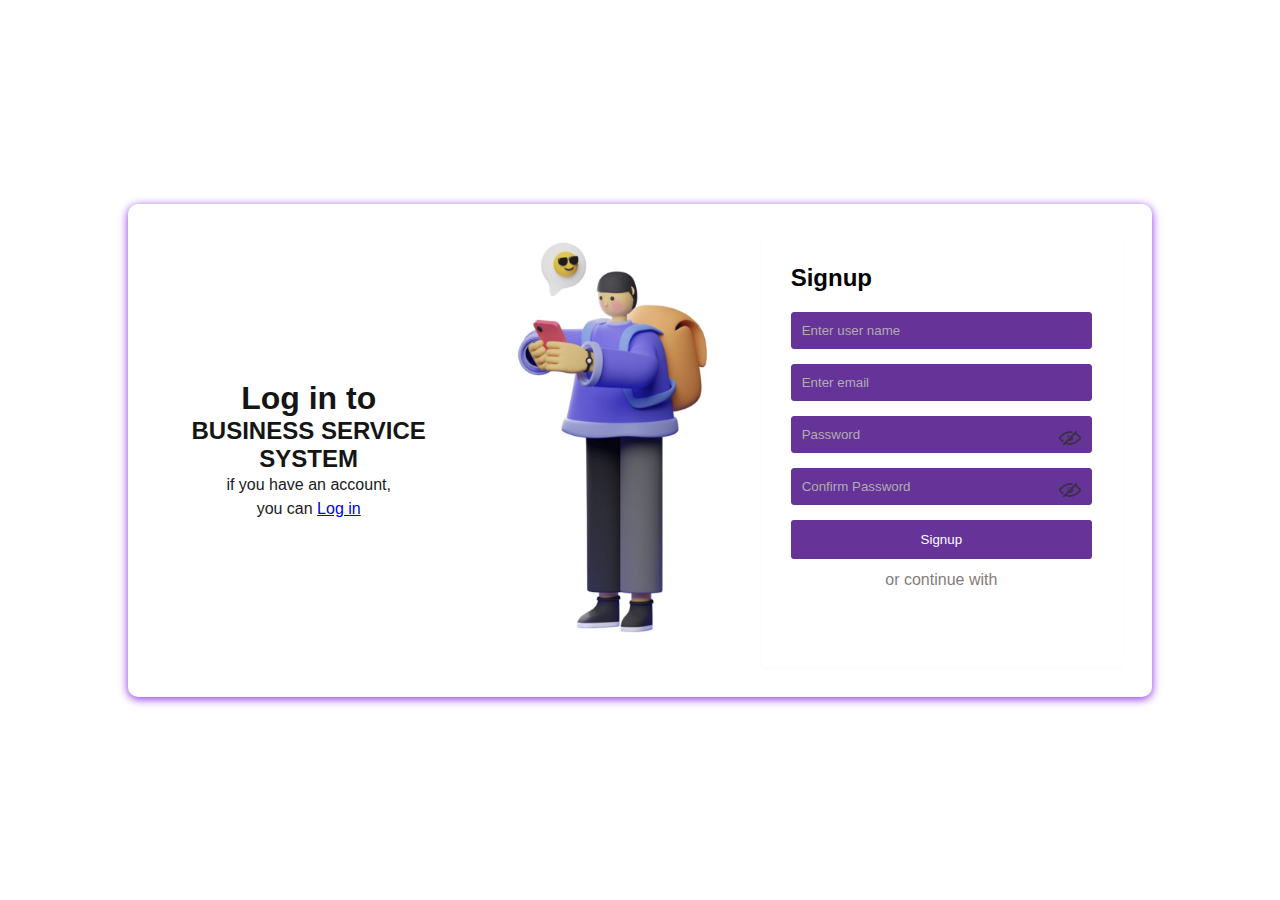
<file: index.html>
<!DOCTYPE html>
<html lang="en">

<head>
    <meta charset="UTF-8">
    <meta name="viewport" content="width=device-width, initial-scale=1.0">
    <title>Signup Page</title>

    <link rel="stylesheet" href="https://cdnjs.cloudflare.com/ajax/libs/font-awesome/6.5.2/css/all.min.css" integrity="sha512-SnH5WK+bZxgPHs44uWIX+LLJAJ9/2PkPKZ5QiAj6Ta86w+fsb2TkcmfRyVX3pBnMFcV7oQPJkl9QevSCWr3W6A==" crossorigin="anonymous" referrerpolicy="no-referrer"
    />
    <link rel="stylesheet" href="logsign.css">
    

</head>

<body style="background-color: #fff;">
    <div class="container">
        <div class="left-section">
            <h1>Log in to</h1>
            <h2>BUSINESS SERVICE<br> SYSTEM</h2>
            <p>if you have an account, <br> you can <a href="login.html">Log in </a></p>
        </div>

        <div class="image-section">
            <img src="image1.jpeg" alt="Character Illustration">
        </div>

        <div class="right-section">
            <form action="signup-b.php" method="post">
            <h2>Signup</h2>
            <input type="text" id="username" name="username" placeholder="Enter user name"><br>
            <input type="email" id="email" name="email" placeholder="Enter email"><br>
           <div class="password">
            
            <input type="password" id="password" name="password" placeholder="Password"><br>
           <img src="hide-password.png" onclick="pass()" class="pass-icon" id="pass-icon">
            </div>
            <div class="password1">
            <input type="password" id="confirmPassword" name="confirmPassword" placeholder="Confirm Password">
            <img src="hide-password3.png" onclick="pass1()" class="pass-icon1" id="pass-icon1">
            </div>

            <button type="submit" class="btn" id="signupButton" name="submit">Signup</button>
            <p class="p3">or continue with</p>
            <div class="social-login">
                <i class="fa-brands fa-facebook"></i>
                <i class="fa-brands fa-apple"></i>
                <i class="fa-brands fa-google"></i>
            </div>
            </form>
        </div>
    </div>

    <script>
        var a;
function pass(){
if(a==1)
{
 document.getElementById('password').type='password'; document.getElementById('pass-icon').src='hide-password.png';
 a=0;
}
else{
 document.getElementById('password').type='text';
document.getElementById('pass-icon').src='hide-password2.png';
a=1;
}
}
       var b;
function pass1(){
if(b==1)
{
 document.getElementById('confirmPassword').type='password'; document.getElementById('pass-icon1').src='hide-password3.png';
 b=0;
}
else {
 document.getElementById('confirmPassword').type='text';
document.getElementById('pass-icon1').src='hide-password4.png';
b=1;
}
}



        const signupButton = document.getElementById('signupButton');
        const usernameInput = document.getElementById('username');
        const emailInput = document.getElementById('email');
        const passwordInput = document.getElementById('password');
        const confirmPasswordInput = document.getElementById('confirmPassword');

        signupButton.addEventListener('click', () => {
            const username = usernameInput.value;
            const email = emailInput.value;
            const password = passwordInput.value;
            const confirmPassword = confirmPasswordInput.value;

            // Basic validations
            if(username===''){
                alert('Username can not be empty.');
                return;
            }
            if(email===''){
                alert('Email can not be empty.');
                return;
            }
            if(password===''){
                alert('Password can not be empty.');
                return;
            }
            if(confirmPassword===''){
                alert('ConfirmPasswod can not be empty.');
                return;
            }
            if (username.length < 5) {
                alert('Username must be at least 5 characters long.');
                return;
            }

            const emailRegex = /^[^\s@]+@[^\s@]+\.[^\s@]+$/;
            if (!emailRegex.test(email)) {
                alert('Invalid email address.');
                return;
            }

            if (password.length < 8) {
                alert('Password must be at least 8 characters long.');
                return;
            }
            if (!/\d/.test(password)) {
                alert('Password must contain at least one number.');
                return;
            }
            if (!/[a-z]/.test(password)) {
                alert('Password must contain at least one lowercase letter.');
                return;
            }
            if (!/[A-Z]/.test(password)) {
                alert('Password must contain at least one uppercase letter.');
                return;
            }

            if (password !== confirmPassword) {
                alert('Passwords do not match.');
                return;
            }

            // If all validations pass, proceed with signup (replace with actual backend logic)
            /*alert('Signup successful!'); */
            window.location.href = 'login.html'; // Redirect to login page 
        });
    </script>

</body>

</html>
</file>
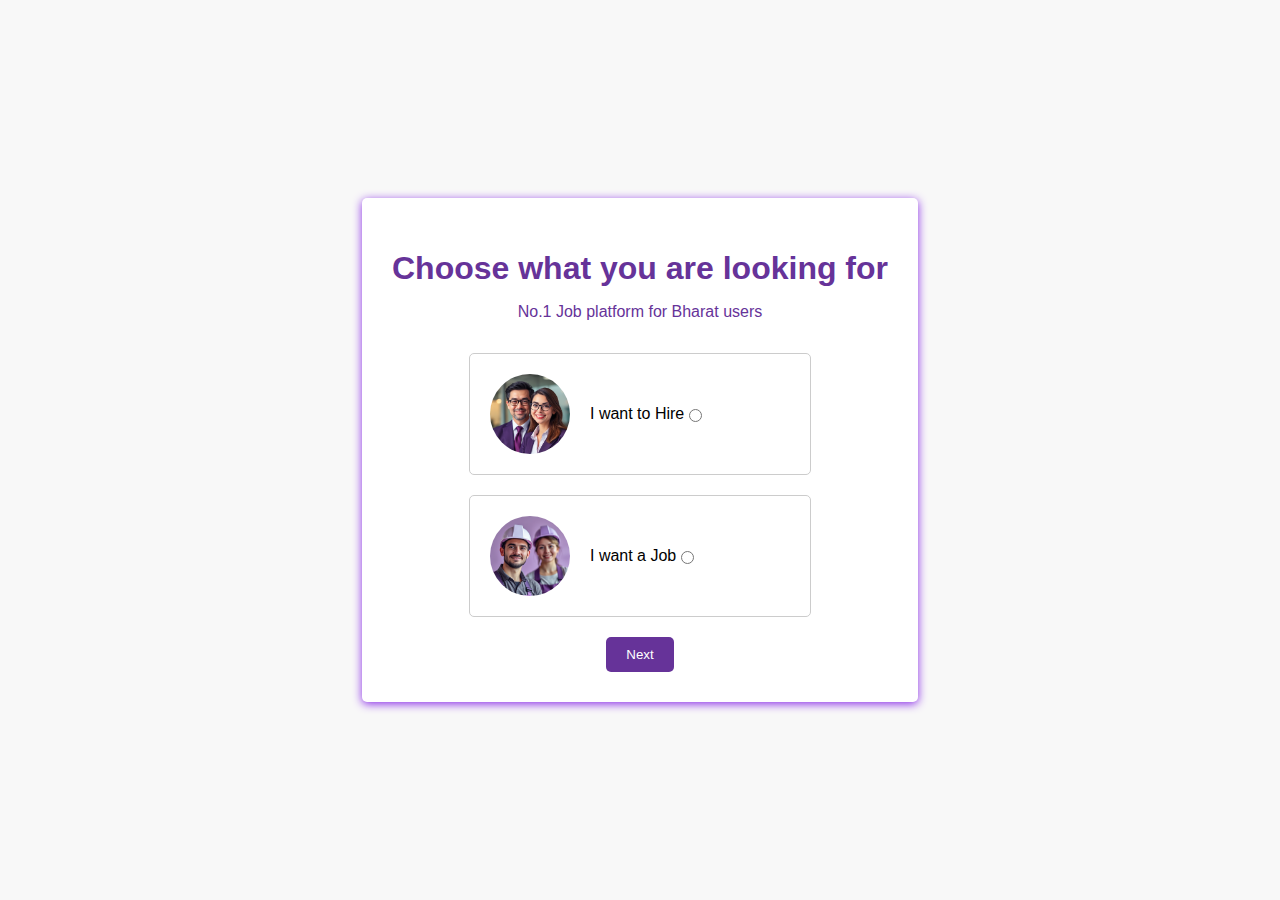
<file: asking.html>
<!DOCTYPE html>
<html lang="en">

<head>
    <meta charset="UTF-8">
    <meta name="viewport" content="width=device-width, initial-scale=1.0">
    <title>Choose Your Role</title>
    <style>
        body {
            font-family: sans-serif;
            margin: 0;
            padding: 0;
            display: flex;
            justify-content: center;
            align-items: center;
            min-height: 100vh;
            background-color: #f8f8f8;
            /* Light gray background */
        }
        
        .container {
            text-align: center;
            background-color: #fff;
            padding: 30px;
            border-radius: 5px;
            box-shadow: 0 2px 10px #8a2ce8;
        }
        
        h1 {
            font-size: 2rem;
            margin-bottom: 1rem;
            color: #663399;
            /* Purple color */
        }
        
        p {
            margin-bottom: 2rem;
            color: #663399;
            /* Purple color */
        }
        
        .options {
            display: flex;
            flex-direction: column;
            align-items: center;
        }
        
        .option {
            display: flex;
            align-items: center;
            margin-bottom: 20px;
            padding: 20px;
            border: 1px solid #ccc;
            border-radius: 5px;
            width: 300px;
            /* Adjust width as needed */
        }
        
        .option img {
            width: 80px;
            height: 80px;
            border-radius: 50%;
            margin-right: 20px;
        }
        
        button {
            background-color: #663399;
            /* Purple color */
            color: #fff;
            padding: 10px 20px;
            border: none;
            border-radius: 5px;
            cursor: pointer;
        }
    </style>
</head>

<body>

    <div class="container">
        <h1>Choose what you are looking for</h1>
        <p>No.1 Job platform for Bharat users</p>

        <div class="options">
            <div class="option">
                <img src="client.jpg" alt="I want to Hire">
                <label for="hire">I want to Hire</label>
                <input type="radio" id="hire" name="role" value="hire">
            </div>

            <div class="option">
                <img src="worker.jpg" alt="I want a Job">
                <label for="job">I want a Job</label>
                <input type="radio" id="job" name="role" value="job">
            </div>
        </div>

        <button id="nextBtn">Next</button>
    </div>

    <script>
        const nextBtn = document.getElementById('nextBtn');

        nextBtn.addEventListener('click', () => {
            const selectedRole = document.querySelector('input[name="role"]:checked');

            if (selectedRole) {
                const roleValue = selectedRole.value;

                if (roleValue === 'hire') {
                    // Redirect to hire profile page (example)
                    window.location.href = 'client-create-profile.html';
                } else if (roleValue === 'job') {
                    // Redirect to job seeker profile page (example)
                    window.location.href = 'worker-create-profile.html';
                }
            } else {
                alert("Please select a role.");
            }
        });
    </script>

    <?php
        if(isset($_POST['role'])) {
            $role = $_POST['role']; 

            // Process the selected role (e.g., store in a session, redirect to a database)
            if($role === 'hire') {
                // Redirect to hire profile page
                header("Location: hire_profile.html");
                exit();
            } elseif($role === 'job') {
                // Redirect to job seeker profile page
                header("Location: job_seeker_profile.html");
                exit();
            }
        }
    ?>

</body>

</html>
</file>
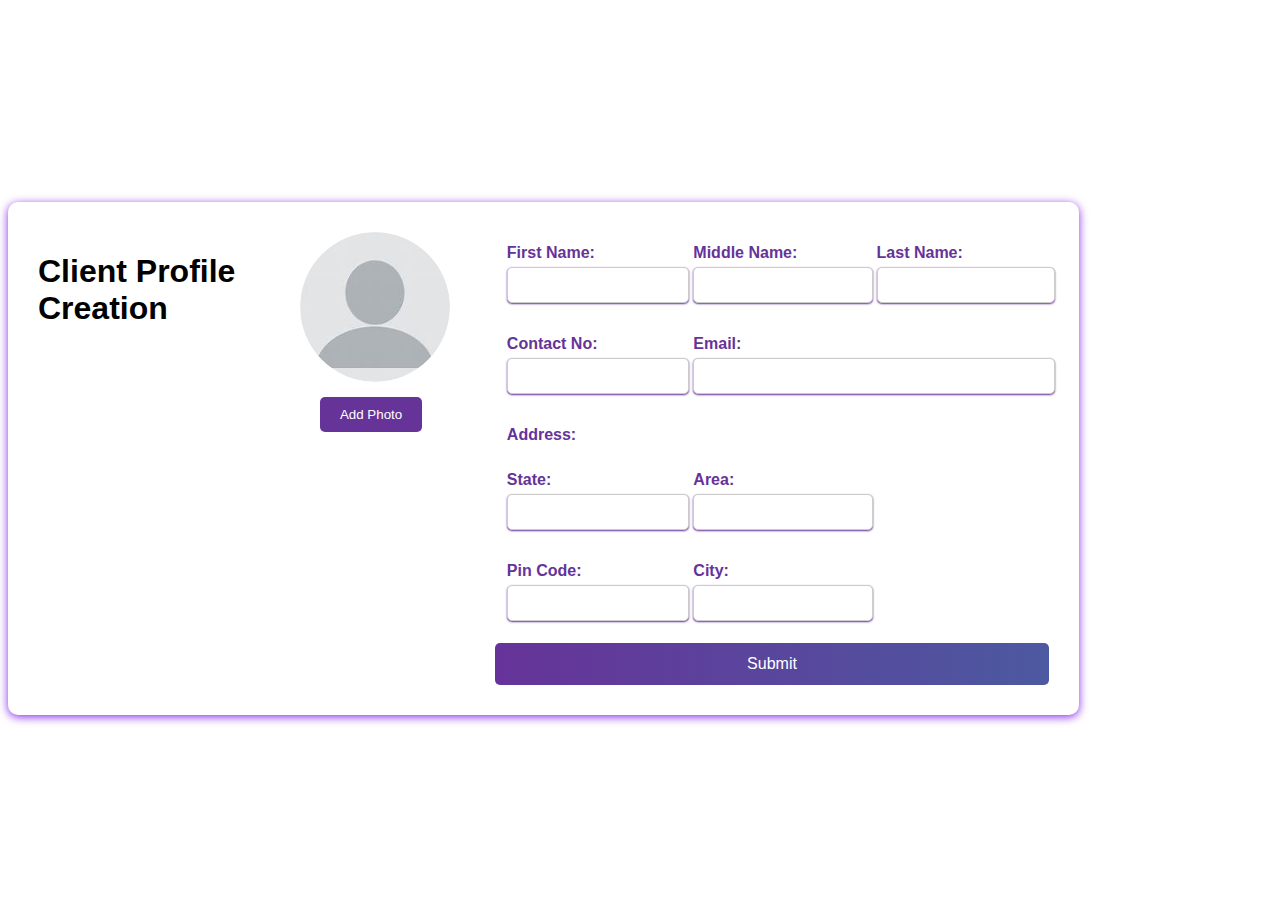
<file: client-create-profile.html>
<!DOCTYPE html>
<html>

<head>
    <title>Client Profile Creation</title>
    <link rel="stylesheet" href="profile-create.css">
</head>

<body>

    <div class="container">
        <div class="background-image"></div>

        <div class="content">
            <h1>Client Profile Creation</h1>

            <div class="profile-section">
                <div class="profile-picture">
                    <label for="client_photo">
                        <img id="preview" src="th.jpg" alt="Profile Picture">
                    </label>
                </div>
                <button class="add-photo-btn">Add Photo</button>
            </div>

            <div class="form-section">
                <form action="process_form.php" method="post"> 
                    <table class="table-section">
                        <tr>
                            <td>
                                <label for="first_name">First Name:</label>
                                <input type="text" id="first_name" name="first_name" required>
                            </td>
                            <td>
                                <label for="middle_name">Middle Name:</label>
                                <input type="text" id="middle_name" name="middle_name">
                            </td>
                            <td>
                                <label for="last_name">Last Name:</label>
                                <input type="text" id="last_name" name="last_name" required>
                            </td>
                        </tr>
                        <tr>
                            <td>
                                <label for="contact_no">Contact No:</label>
                                <input type="tel" id="contact_no" name="contact_no" required>
                            </td>
                            <td colspan="2">
                                <label for="email">Email:</label>
                                <input type="email" id="email" name="email" required>
                            </td>
                        </tr>
                       
                        <tr>
                            <td colspan="3">
                               <label for="address">Address:</label>
                            </td>
                        </tr>
                        <tr>
                            <td>
                                <label for="state">State:</label>
                                <input type="text" id="state" name="state" required>
                            </td>
                            <td>
                                <label for="area">Area:</label>
                                <input type="text" id="area" name="area" required>
                            </td>
                        </tr>
                        <tr>
                            <td>
                                <label for="pin_code">Pin Code:</label>
                                <input type="number" id="pin_code" name="pin_code" required>
                            </td>
                            <td>
                                <label for="city">City:</label>
                                <input type="text" id="city" name="city" required>
                            </td>
                        </tr>
                        
                       
                    </table>

                    <button type="submit" class="register-button">Submit</button>
                </form>
            </div>

            <input type="file" id="client_photo" name="client_photo" accept="image/*" style="display: none;" onchange="previewImage(event)">
        </div>
    </div>

    <script>
        function previewImage(event) {
            var reader = new FileReader();
            reader.onload = function() {
                var output = document.getElementById('preview');
                output.src = reader.result;
            };
            reader.readAsDataURL(event.target.files[0]);
        }

        document.querySelector('.add-photo-btn').addEventListener('click', function() {
            document.getElementById('client_photo').click();
        });
    </script>
</body>

</html>
</file>
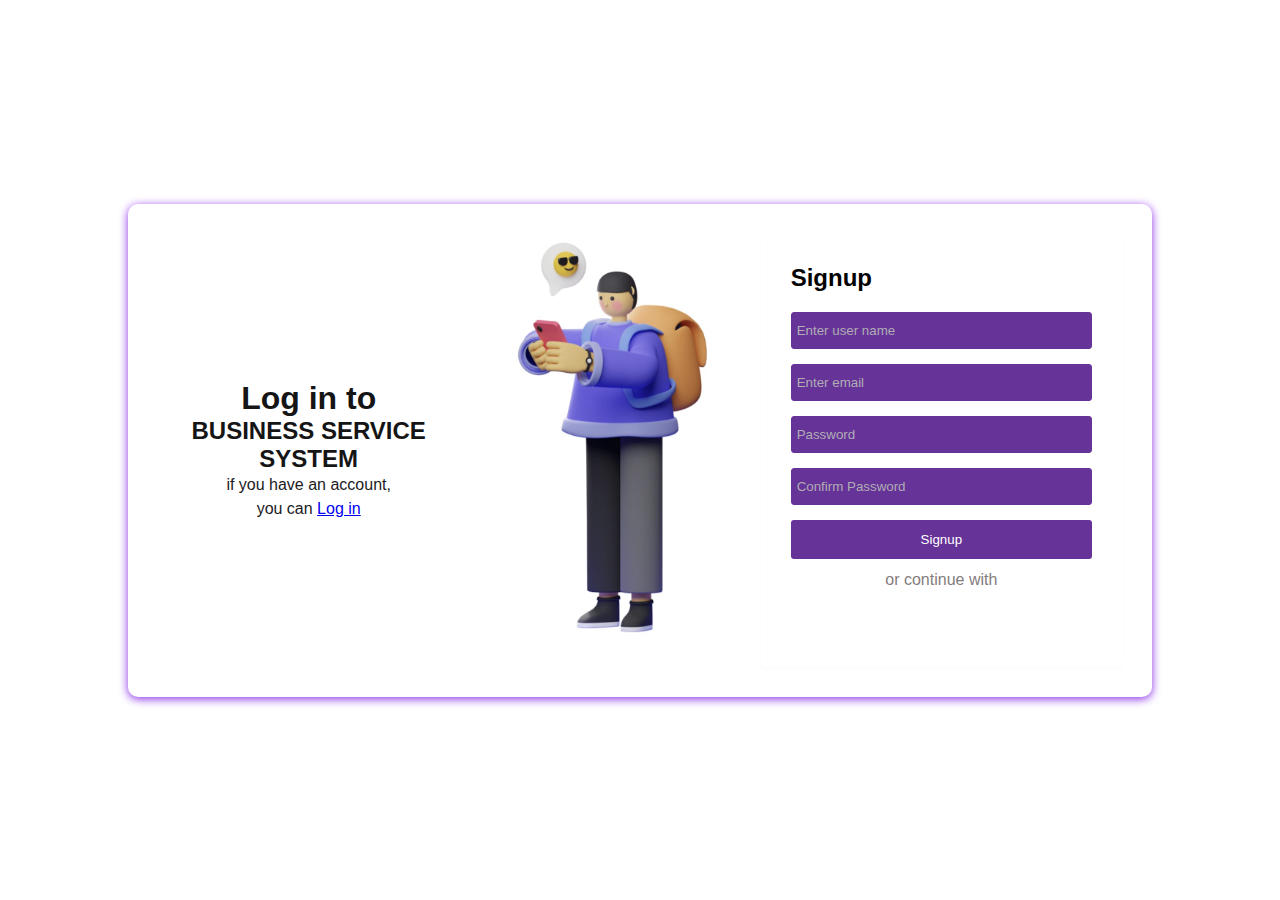
<file: demo.html>
<!DOCTYPE html>
<html lang="en">

<head>
    <meta charset="UTF-8">
    <meta name="viewport" content="width=device-width, initial-scale=1.0">
    <title>Signup Page</title>

    <link rel="stylesheet" href="https://cdnjs.cloudflare.com/ajax/libs/font-awesome/6.5.2/css/all.min.css" integrity="sha512-SnH5WK+bZxgPHs44uWIX+LLJAJ9/2PkPKZ5QiAj6Ta86w+fsb2TkcmfRyVX3pBnMFcV7oQPJkl9QevSCWr3W6A==" crossorigin="anonymous" referrerpolicy="no-referrer"
    />
    <style>
        * {
            margin: 0;
            padding: 0;
            box-sizing: border-box;
        }

        body {
            font-family: 'Open Sans', sans-serif;
            display: flex;
            justify-content: center;
            align-items: center;
            min-height: 100vh;
            background-color: #f0f0f0; /* Light gray background */
        }

        .container {
            align-items: center;
            position: relative;
            z-index: 1;
            padding: 30px;
            background-color: #fff;
            border-radius: 10px;
            box-shadow: 0 2px 10px #8a2ce8;
            display: flex;
            justify-content: space-between;
            width: 80%;
        }

        .image-section {
            flex: 1;
            text-align: center;
        }

        .image-section img {
            height: 400px;
            margin-bottom: 20px;
        }

        .left-section {
            flex: 1;
            text-align: center;
        }

        .left-section h1,
        .left-section h2 {
            color: #161515;
        }

        .left-section p {
            color: #1c1a1e;
            line-height: 1.5;
        }

        .right-section {
            flex: 1;
            background-color: #fff;
            padding: 30px;
            border-radius: 5px;
            box-shadow: 0 2px 5px rgb(252, 250, 250);
        }

        .right-section h2 {
            color: #030303;
            margin-bottom: 20px;
        }

        .right-section input {
            background-color: #663399;
            width: 100%;
            padding: 10px 15px 10px 5px; /* Add padding-right to accommodate the icon */
            margin-bottom: 15px;
            border: 1px solid #663399;
            border-radius: 3px;
            box-sizing: border-box;
            color: #f0f0f0;
        }

        /* Styling for password input field */
        .password-field {
            display: inline-block;
            position: relative;
            width:100%;
        }
        .fas fa-eye{
            position: absolute;
            top:10px;
            right: 10px;
            width: 24px;
            cursor: pointer;
        }

       /* .password-toggle {
            position: absolute;
            top: 50%;
            right: 10px; /* Adjust right position as needed 
            transform: translateY(-50%);
            cursor: pointer;
        }*/

        ::placeholder {
            color: #b0adb3;
            font-family: sans-serif;
        }

        .right-section button {
            background-color: #663399;
            color: #fff;
            padding: 12px 20px;
            border: none;
            border-radius: 3px;
            cursor: pointer;
            width: 100%;
        }

        .social-login {
            text-align: center;
            margin-top: 20px;
        }
        .social-login i {
            font-size: 24px;
            margin: 0 10px;
            color: #333;
        }

        .btn a {
            text-decoration: none;
            color: white;
        }

        .p3 {
            text-align: center;
            font-family: sans-serif;
            color: rgb(132, 124, 124);
            margin: 12px;
        }

        .fa-brands fa-facebook {
            color: #663399;
        }

        .fa-brands fa-apple {
            color: black;
        }

        .fa-brands fa-google {
            color: red;
        }

        .d4 img {
            height: 400px;
            float: right;
            padding-right: 700px;
            padding-top: 200px;
        }
        /* Responsive adjustments */

        @media (max-width: 768px) {
            .container {
                flex-direction: column;
                align-items: center;
            }
            .image-section,
            .left-section,
            .right-section {
                flex: unset;
                width: 100%;
            }
        }
    </style>

</head>

<body style="background-color: #fff;">
    <div class="container">
        <div class="left-section">
            <h1>Log in to</h1>
            <h2>BUSINESS SERVICE<br> SYSTEM</h2>
            <p>if you have an account, <br> you can <a href="login.html">Log in </a></p>
        </div>

        <div class="image-section">
            <img src="image1.jpeg" alt="Character Illustration">
        </div>

        <div class="right-section">
            <h2>Signup</h2>
            <input type="text" id="username" name="username" placeholder="Enter user name"><br>
            <input type="email" id="email" name="email" placeholder="Enter email"><br>

            <div class="password-field">
                <input type="password" id="password" name="password" placeholder="Password">
                <i class="fas fa-eye" id="togglePassword"></i>
            </div>

            <div class="password-field">
                <input type="password" id="confirmPassword" name="confirmPassword" placeholder="Confirm Password">
                <i class="fas fa-eye" id="toggleConfirmPassword"></i>
            </div>

            <button class="btn" id="signupButton">Signup</button>
            <p class="p3">or continue with</p>
            <div class="social-login">
                <i class="fa-brands fa-facebook"></i>
                <i class="fa-brands fa-apple"></i>
                <i class="fa-brands fa-google"></i>
            </div>
        </div>
    </div>

    <script>
        const signupButton = document.getElementById('signupButton');
        const usernameInput = document.getElementById('username');
        const emailInput = document.getElementById('email');
        const passwordInput = document.getElementById('password');
        const confirmPasswordInput = document.getElementById('confirmPassword');
        const togglePassword = document.getElementById('togglePassword');
        const toggleConfirmPassword = document.getElementById('toggleConfirmPassword');

        togglePassword.addEventListener('click', () => {
            const type = passwordInput.type === 'password' ? 'text' : 'password';
            passwordInput.type = type;
            togglePassword.classList.toggle('fa-eye-slash');
        });

        toggleConfirmPassword.addEventListener('click', () => {
            const type = confirmPasswordInput.type === 'password' ? 'text' : 'password';
            confirmPasswordInput.type = type;
            toggleConfirmPassword.classList.toggle('fa-eye-slash');
        });

        signupButton.addEventListener('click', () => {
            const username = usernameInput.value;
            const email = emailInput.value;
            const password = passwordInput.value;
            const confirmPassword = confirmPasswordInput.value;

            // Basic validations
            if (username.length < 5) {
                alert('Username must be at least 5 characters long.');
                return;
            }

            const emailRegex = /^[^\s@]+@[^\s@]+\.[^\s@]+$/;
            if (!emailRegex.test(email)) {
                alert('Invalid email address.');
                return;
            }

            if (password.length < 8) {
                alert('Password must be at least 8 characters long.');
                return;
            }
            if (!/\d/.test(password)) {
                alert('Password must contain at least one number.');
                return;
            }
            if (!/[a-z]/.test(password)) {
                alert('Password must contain at least one lowercase letter.');
                return;
            }
            if (!/[A-Z]/.test(password)) {
                alert('Password must contain at least one uppercase letter.');
                return;
            }

            if (password !== confirmPassword) {
                alert('Passwords do not match.');
                return;
            }

            // If all validations pass, proceed with signup (replace with actual backend logic)
            alert('Signup successful!'); 
            window.location.href = 'login.html'; // Redirect to login page 
        });
    </script>

</body>

</html>
</file>
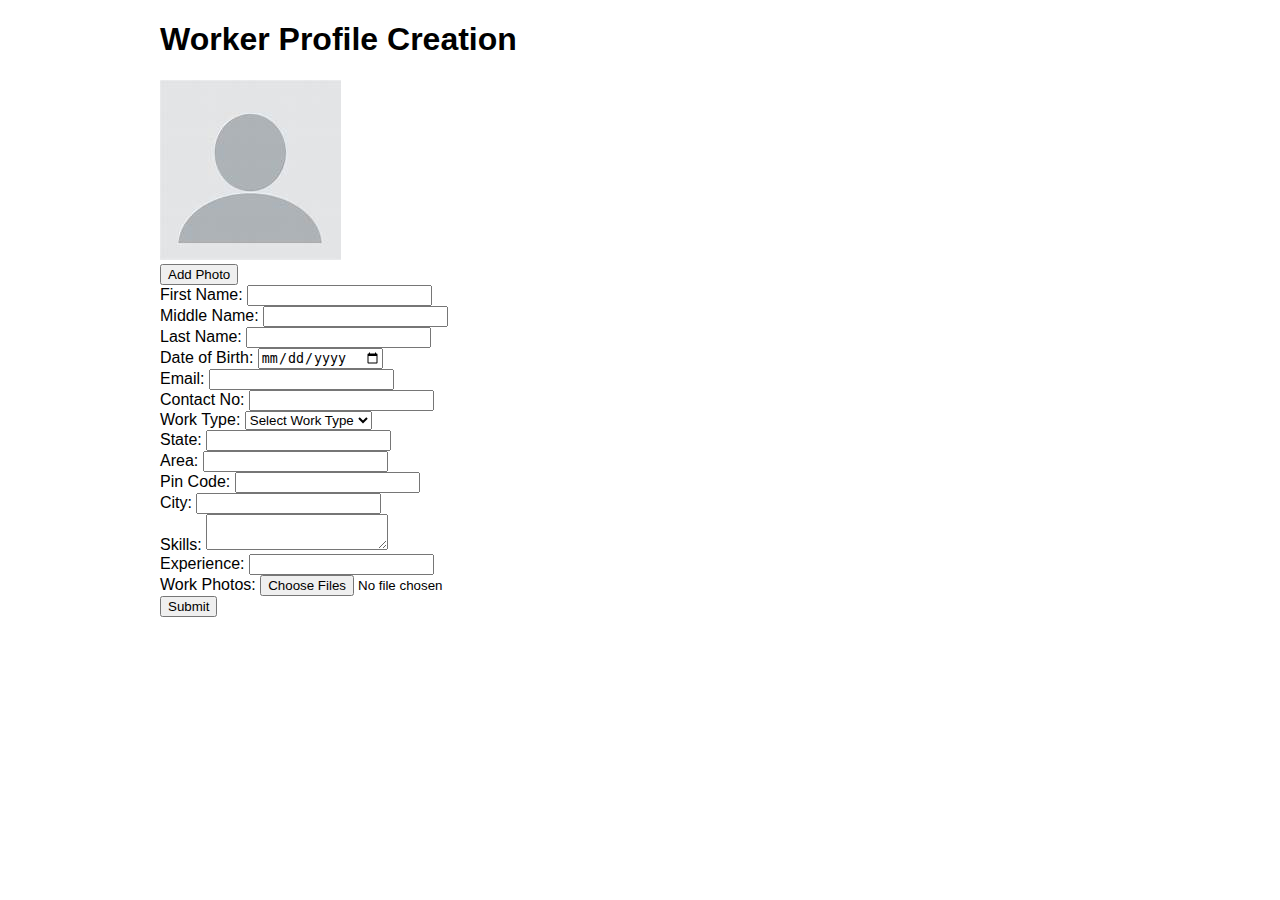
<file: demo3.html>
<!DOCTYPE html>
<html>

<head>
    <title>Client Profile Creation</title>
    <link rel="stylesheet" href="create.css"> 
</head>

<body>
    <div class="container">
        <div class="background-image"></div>

        <div class="content">
            <h1>Worker Profile Creation</h1>

            <div class="profile-section">
                <div class="profile-picture">
                    <label for="worker_photo">
                        <img id="preview" src="th.jpg" alt="Profile Picture">
                    </label>
                </div>
                <button class="add-photo-btn">Add Photo</button>
            </div>

            <form action="process_form.php" method="post">
                <div class="form-section">
                    <div class="form-row">
                        <div class="form-group">
                            <label for="first_name">First Name:</label>
                            <input type="text" id="first_name" name="first_name" required>
                        </div>
                        <div class="form-group">
                            <label for="middle_name">Middle Name:</label>
                            <input type="text" id="middle_name" name="middle_name">
                        </div>
                        <div class="form-group">
                            <label for="last_name">Last Name:</label>
                            <input type="text" id="last_name" name="last_name" required>
                        </div>
                    </div>
                    <div class="form-row">
                        <div class="form-group">
                            <label for="dob">Date of Birth:</label>
                            <input type="date" id="dob" name="dob" required>
                        </div>
                        <div class="form-group">
                            <label for="email">Email:</label>
                            <input type="email" id="email" name="email" required>
                        </div>
                    </div>
                    <div class="form-row">
                        <div class="form-group">
                            <label for="contact_no">Contact No:</label>
                            <input type="tel" id="contact_no" name="contact_no" required>
                        </div>
                        <div class="form-group">
                            <label for="work_type">Work Type:</label>
                            <select id="work_type" name="work_type" required>
                                <option value="">Select Work Type</option>
                                <option value="option1">Option 1</option>
                                <option value="option2">Option 2</option>
                            </select>
                        </div>
                    </div>
                    <div class="form-row">
                        <div class="form-group">
                            <label for="state">State:</label>
                            <input type="text" id="state" name="state" required>
                        </div>
                        <div class="form-group">
                            <label for="area">Area:</label>
                            <input type="text" id="area" name="area" required>
                        </div>
                    </div>
                    <div class="form-row">
                        <div class="form-group">
                            <label for="pin_code">Pin Code:</label>
                            <input type="number" id="pin_code" name="pin_code" required>
                        </div>
                        <div class="form-group">
                            <label for="city">City:</label>
                            <input type="text" id="city" name="city" required>
                        </div>
                    </div>
                    <div class="form-row">
                        <div class="form-group">
                            <label for="skills">Skills:</label>
                            <textarea id="skills" name="skills" required></textarea>
                        </div>
                        <div class="form-group">
                            <label for="experience">Experience:</label>
                            <input type="text" id="experience" name="experience" required>
                        </div>
                    </div>
                    <div class="form-row">
                        <div class="form-group">
                            <label for="work_photos">Work Photos:</label>
                            <input type="file" id="work_photos" name="work_photos[]" multiple accept="image/*">
                        </div>
                    </div>
                </div>
                <button type="submit" class="register-button">Submit</button>
            </form>
            <input type="file" id="worker_photo" name="worker_photo" accept="image/*" style="display: none;" onchange="previewImage(event)">
        </div>
    </div>

    <script>
        function previewImage(event) {
            var reader = new FileReader();
            reader.onload = function() {
                var output = document.getElementById('preview');
                output.src = reader.result;
            };
            reader.readAsDataURL(event.target.files[0]);
        }

        document.querySelector('.add-photo-btn').addEventListener('click', function() {
            document.getElementById('worker_photo').click(); 
        });
    </script>

</body>

</html>
</file>
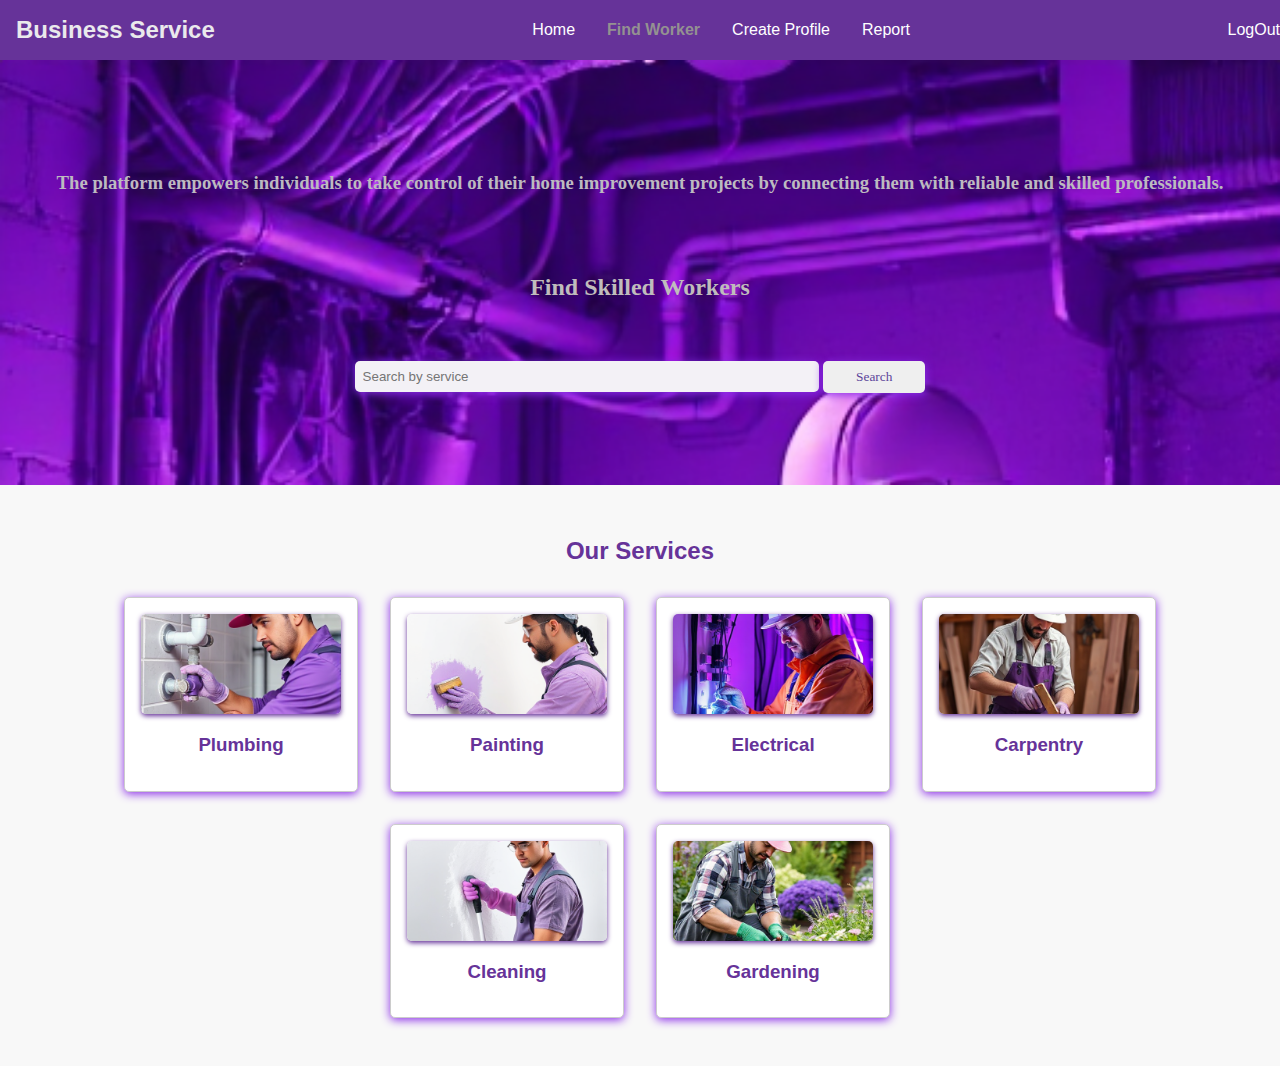
<file: find-worker.html>
<!DOCTYPE html>
<html lang="en">

<head>
    <meta charset="UTF-8">
    <meta name="viewport" content="width=device-width, initial-scale=1.0">
    <title>Find Worker | Business Service</title>
    <link rel="stylesheet" href="style.css">
    <style>
        /* Find Worker page specific styles */
        
        body {
            font-family: sans-serif;
            margin: 0;
            padding: 0;
            background-color: #f8f8f8;
            /* Light Grey background */
        }
        
        .find-worker {
           background-image: url(search2.jpg);
            background-size:cover;
            height: 100%;
            text-align: center;
            padding: 2rem 0;
        }
        
        .find-worker h2 {
            margin-bottom: 60px;
            color: #c0bcbc;
            margin-top: 80px;
            font-family: fantasy;
        }
        .find-worker h3{
            
            color: #bdbac0;;
            margin-top: 80px;
            font-family: fangsong;
        }
        .find-worker form{
            margin-bottom: 60px;
        }
        .find-worker form input{
            width: 35%;
            background-color:#f3f1f6 ;
            padding: 8px;
            border:none;
            border-radius: 5px;
            box-shadow: 0 2px 10px #8a2ce8;
            
        }
        input :placeholder{
            color: white;
            align-items: center;
        }
        .find-worker button{
            width: 8%;
            font-family: fantasy;
            
            padding:8px ;
            color: rgb(92, 69, 154);
            border: none;
            border-radius:5px ;
            box-shadow: 0 2px 10px #8a2ce8;
        }
    </style>
</head>

<body>

    <header>
        <div class="logo">Business Service</div>
        <nav>
            <ul>
                <li><a href="index.html">Home</a></li>
                <li class="active"><a href="find-worker.html">Find Worker</a></li>
                <li><a href="create-profile.html">Create Profile</a></li>
                <li><a href="report.html">Report</a></li>
            </ul>
        </nav>
        <div class="account">
            <a href="logout.php">LogOut</a>
        </div>
    </header>

    <section class="find-worker">
        <h3>The platform empowers individuals to take control of their home improvement projects by connecting them with reliable and skilled professionals.</h3>
        <h2>Find Skilled Workers</h2>
        <form>
            <input type="text" placeholder="Search by service" />
            <button type="submit">Search</button>
        </form>
        <div class="worker-results">
        </div>
    </section> 
    <section class="services ">
        <h2>Our Services</h2>
        <ul class="service-list ">
            <li class="service-item ">
                <img src="plumbing.jpg " alt="Plumbing ">
                <h3>Plumbing</h3>
            </li>
            <li class="service-item ">
                <img src="painting.jpg " alt="Painting ">
                <h3>Painting</h3>
            </li>
            <li class="service-item ">
                <img src="electrical.jpg " alt="Electrical ">
                <h3>Electrical</h3>
            </li>
            <li class="service-item ">
                <img src="carpentry.jpg " alt="Carpentry ">
                <h3>Carpentry</h3>
            </li>
            <li class="service-item ">
                <img src="cleaning.jpg " alt="Cleaning ">
                <h3>Cleaning</h3>
            </li>
            <li class="service-item ">
                <img src="gardening.jpg " alt="Gardening ">
                <h3>Gardening</h3>
            </li>
        </ul>
    </section>


    <script src="script.js"></script>

</body>

</html>
</file>
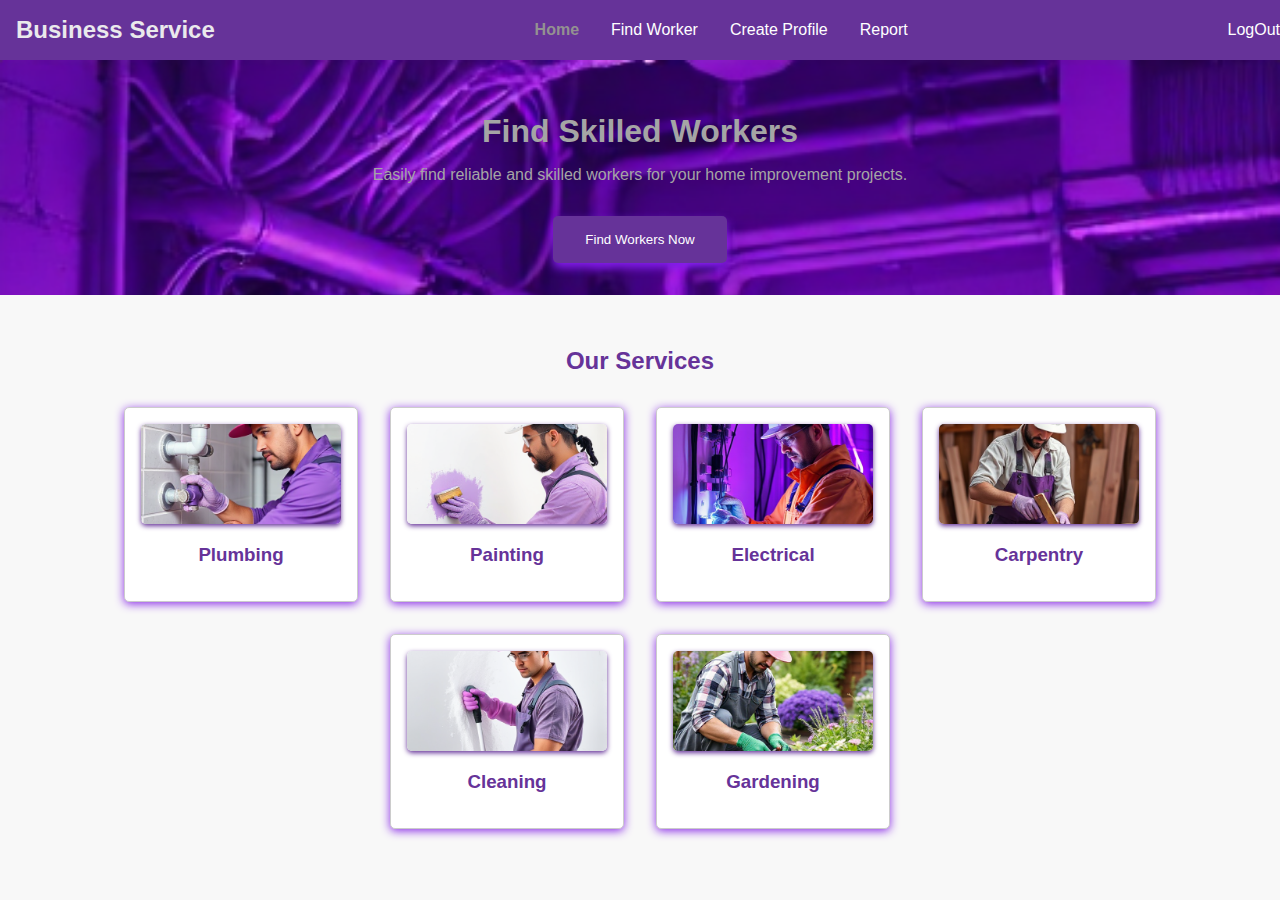
<file: home.html>
<!DOCTYPE html>
<html lang="en">

<head>
    <meta charset="UTF-8">
    <meta name="viewport" content="width=device-width, initial-scale=1.0">
    <title>Business Service</title>
    <link rel="stylesheet" href="style.css">
    <style>
        /* Home page specific styles */
        
        body {
            font-family: sans-serif;
            margin: 0;
            padding: 0;
            
            background-color: #f8f8f8;
            /* Light Grey background */
        }
        
        .hero {
            text-align: center;
            padding: 2rem 0;
            background-color: #fff;
            background-image: url(search2.jpg);
            background-size: cover;
        }
        
        .hero h1 {
            
            font-size: 2rem;
            margin-bottom: 1rem;
            color:#a5a5a5;
            /* Purple text */
        }
        
        .hero p {
            margin-bottom: 2rem;
            color: #a5a5a5;
            /* Purple text */
        }
        
        .hero button {
            background-color: #663399;
            /* Purple button */
            color: #fff;
            padding: 1rem 2rem;
            border: none;
            border-radius: 5px;
            cursor: pointer;
            box-shadow: 0 5px 10px #851ded;
        }
        
        .hero button a {
            text-decoration: none;
            color: white;
        }
        
       
    </style>
</head>

<body>

    <header>
        <div class="logo">Business Service</div>
        <nav>
            <ul>
                <li class="active"><a href="index.html">Home</a></li>
                <li><a href="find-worker.html">Find Worker</a></li>
                <li><a href="asking.html">Create Profile</li>
                <li><a href="report.html">Report</a></li>
            </ul>
        </nav>
        <div class="account">
            <a href="logout.php">LogOut</a>
        </div>
    </header>

    <section class="hero ">
        <h1>Find Skilled Workers</h1>
        <p>Easily find reliable and skilled workers for your home improvement projects.</p>
        <button><a href="find-worker.html ">Find Workers Now</a></button>
    </section>

    <section class="services ">
        <h2>Our Services</h2>
        <ul class="service-list ">
            <li class="service-item ">
                <img src="plumbing.jpg " alt="Plumbing ">
                <h3>Plumbing</h3>
            </li>
            <li class="service-item ">
                <img src="painting.jpg " alt="Painting ">
                <h3>Painting</h3>
            </li>
            <li class="service-item ">
                <img src="electrical.jpg " alt="Electrical ">
                <h3>Electrical</h3>
            </li>
            <li class="service-item ">
                <img src="carpentry.jpg " alt="Carpentry ">
                <h3>Carpentry</h3>
            </li>
            <li class="service-item ">
                <img src="cleaning.jpg " alt="Cleaning ">
                <h3>Cleaning</h3>
            </li>
            <li class="service-item ">
                <img src="gardening.jpg " alt="Gardening ">
                <h3>Gardening</h3>
            </li>
        </ul>
    </section>

    <script src="script.js "></script>

</body>

</html>
</file>
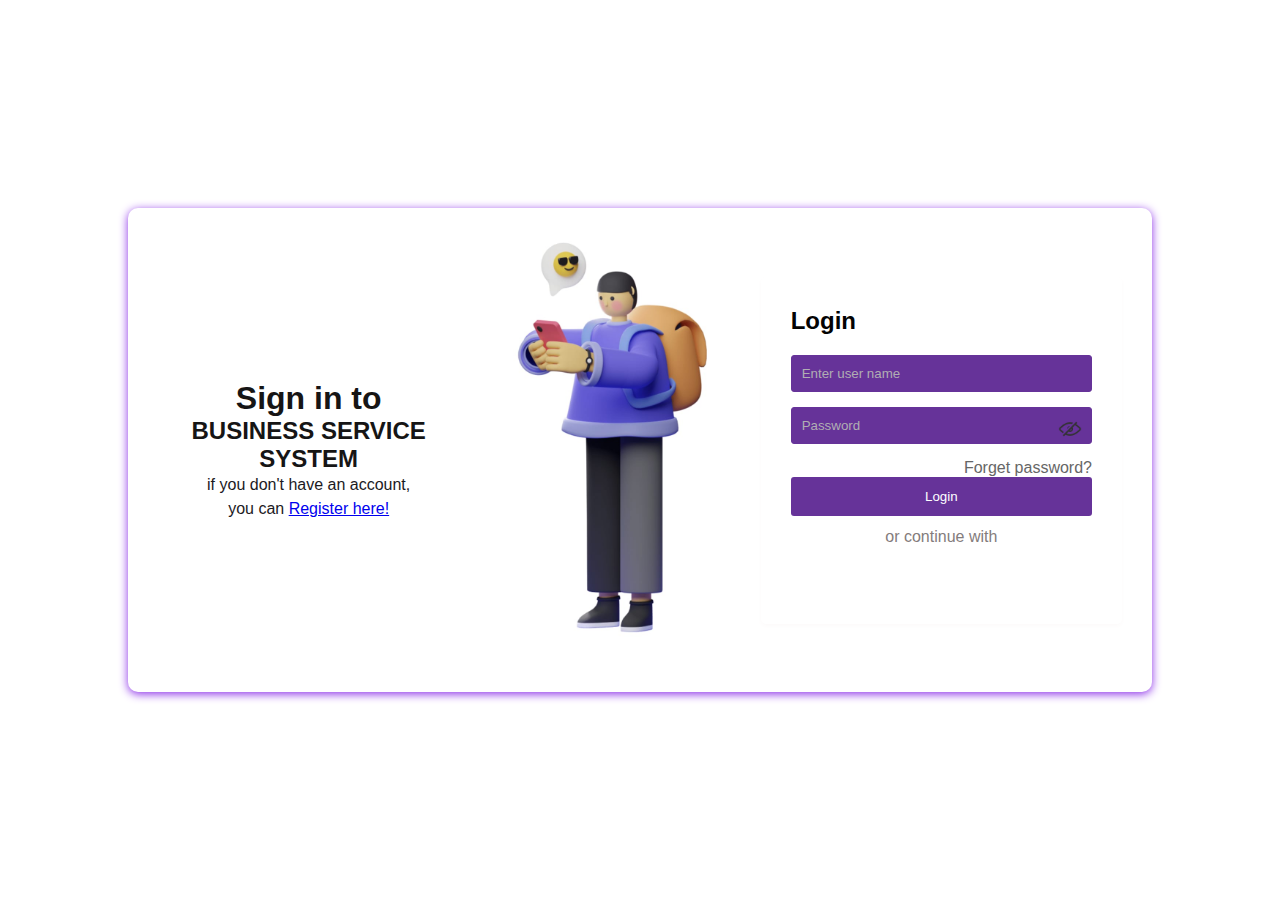
<file: login.html>
<!DOCTYPE html>
<html lang="en">

<head>
    <meta charset="UTF-8">
    <meta name="viewport" content="width=device-width, initial-scale=1.0">
    <title>Login Page</title>

    <link rel="stylesheet" href="https://cdnjs.cloudflare.com/ajax/libs/font-awesome/6.5.2/css/all.min.css" integrity="sha512-SnH5WK+bZxgPHs44uWIX+LLJAJ9/2PkPKZ5QiAj6Ta86w+fsb2TkcmfRyVX3pBnMFcV7oQPJkl9QevSCWr3W6A==" crossorigin="anonymous" referrerpolicy="no-referrer"
    />
    <link rel="stylesheet" href="logsign.css">
   

</head>

<body style="background-color: #fff;">
    <div class="container">
        <div class="left-section">
            <h1>Sign in to</h1>
            <h2>BUSINESS SERVICE<br> SYSTEM</h2>
            <p>if you don't have an account, <br> you can <a href="signup.html">Register here!</a></p>
        </div>

        <div class="image-section">
            <img src="image1.jpeg" alt="Character Illustration">
        </div>

        <div class="right-section">
            <form action="login-b.php" method="post"></form>
            <h2>Login</h2>
            <input type="text" id="username" name="username" placeholder="Enter user name">
            <div class="password">
            
                <input type="password" id="password" name="password" placeholder="Password"><br>
               <img src="hide-password.png" onclick="pass()" class="pass-icon" id="pass-icon">
            </div>
            <a href="#" class="forgot-password">Forget password?</a>
            <button class="btn" type="submit" id="loginbutton" name="submit">Login</button>
            <p class="p3">or continue with</p>
            <div class="social-login">
                <i class="fa-brands fa-facebook"></i>
                <i class="fa-brands fa-apple"></i>
                <i class="fa-brands fa-google"></i>
            </div>
            </form>
        </div>
    </div>
    <script>
        var a;
function pass(){
if(a==1)
{
 document.getElementById('password').type='password'; document.getElementById('pass-icon').src='hide-password.png';
 a=0;
}
else{
 document.getElementById('password').type='text';
document.getElementById('pass-icon').src='hide-password2.png';
a=1;
}
}
const loginButton = document.getElementById('loginbutton');
        const usernameInput = document.getElementById('username');
        
        const passwordInput = document.getElementById('password');
        

        loginButton.addEventListener('click', () => {
            const username = usernameInput.value;
            
            const password = passwordInput.value;
            // Basic validations
            if(username===''){
                alert('Username can not be empty.');
                return;
            }
            
            if(password===''){
                alert('Password can not be empty.');
                return;
            }
            
            if (username.length < 5) {
                alert('Username must be at least 5 characters long.');
                return;
            }

           
            if (password.length < 8) {
                alert('Password must be at least 8 characters long.');
                return;
            }
            if (!/\d/.test(password)) {
                alert('Password must contain at least one number.');
                return;
            }
            if (!/[a-z]/.test(password)) {
                alert('Password must contain at least one lowercase letter.');
                return;
            }
            if (!/[A-Z]/.test(password)) {
                alert('Password must contain at least one uppercase letter.');
                return;
            }

           

            // If all validations pass, proceed with signup (replace with actual backend logic)
            alert('Signup successful!'); 
            window.location.href = 'index.html'; // Redirect to login page 
        });
    </script>

</body>

</html>
</file>
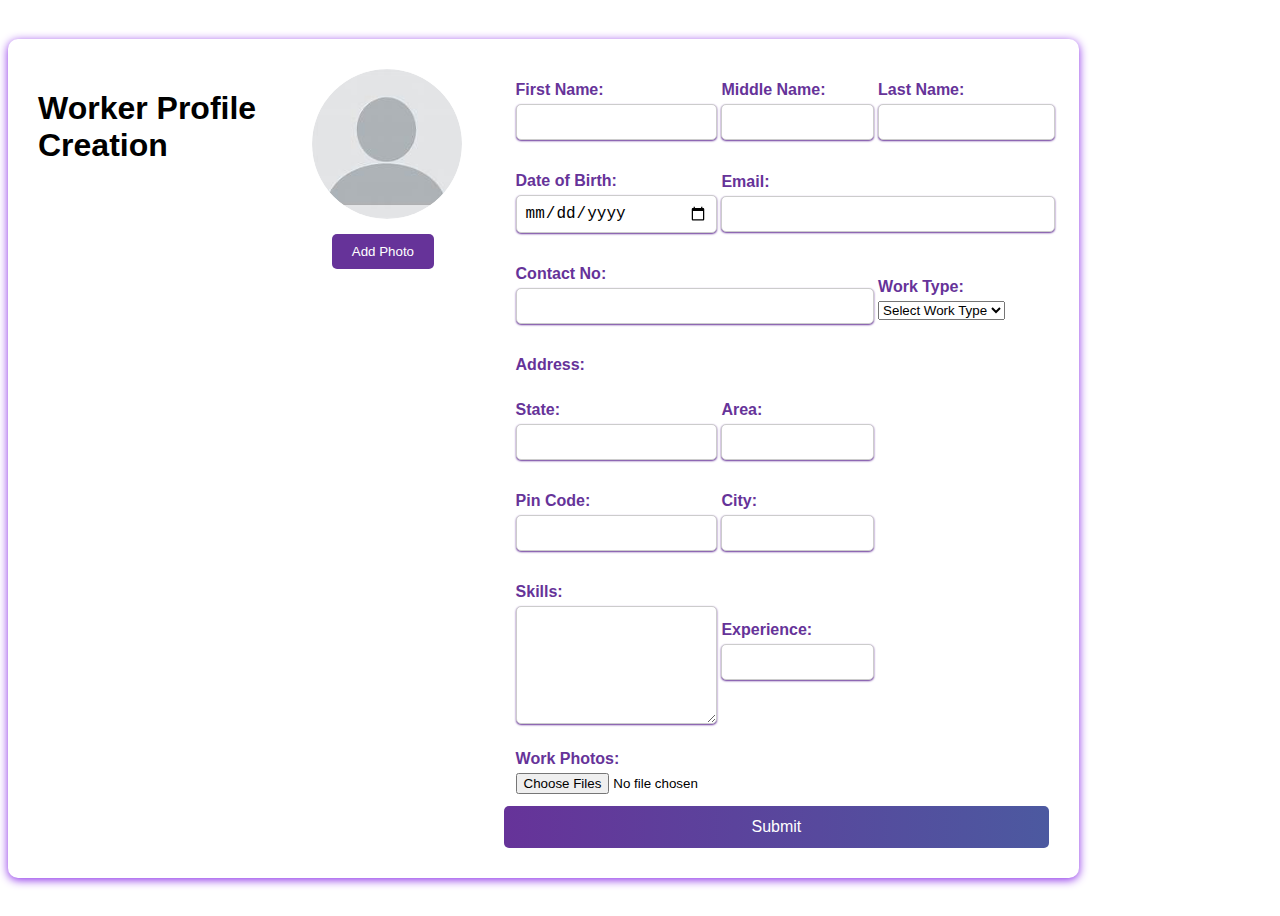
<file: worker-create-profile.html>
<!DOCTYPE html>
<html>

<head>
    <title>Client Profile Creation</title>
    <link rel="stylesheet" href="profile-create.css">
</head>

<body>

    <div class="container">
        <div class="background-image"></div>

        <div class="content">
            <h1>Worker Profile Creation</h1>

            <div class="profile-section">
                <div class="profile-picture">
                    <label for="worker_photo">
                        <img id="preview" src="th.jpg" alt="Profile Picture">
                    </label>
                </div>
                <button class="add-photo-btn">Add Photo</button>
            </div>

            <div class="form-section">
                <form action="process_form.php" method="post"> 
                    <table class="table-section">
                        <tr>
                            <td>
                                <label for="first_name">First Name:</label>
                                <input type="text" id="first_name" name="first_name" required>
                            </td>
                            <td>
                                <label for="middle_name">Middle Name:</label>
                                <input type="text" id="middle_name" name="middle_name">
                            </td>
                            <td>
                                <label for="last_name">Last Name:</label>
                                <input type="text" id="last_name" name="last_name" required>
                            </td>
                        </tr>
                        <tr>
                            <td >
                                <label for="dob">Date of Birth:</label>
                                <input type="date" id="dob" name="dob" required>
                            </td>
                            <td colspan="2">
                                <label for="email">Email:</label>
                                <input type="email" id="email" name="email" required>
                            </td>
                        </tr>
                        <tr>
                            <td colspan="2">
                                <label for="contact_no">Contact No:</label>
                                <input type="tel" id="contact_no" name="contact_no" required>
                            </td>
                            <td>
                                <label for="work_type">Work Type:</label>
                                <select id="work_type" name="work_type" required>
                                    <option value="">Select Work Type</option>
                                    <option value="option1">Option 1</option>
                                    <option value="option2">Option 2</option>
                                    {/* Add more options as needed */}
                                </select>
                            </td>
                        </tr>
                        <tr>
                            <td colspan="3">
                               <label for="address">Address:</label>
                            </td>
                        </tr>
                        <tr>
                            <td>
                                <label for="state">State:</label>
                                <input type="text" id="state" name="state" required>
                            </td>
                            <td>
                                <label for="area">Area:</label>
                                <input type="text" id="area" name="area" required>
                            </td>
                        </tr>
                        <tr>
                            <td>
                                <label for="pin_code">Pin Code:</label>
                                <input type="number" id="pin_code" name="pin_code" required>
                            </td>
                            <td>
                                <label for="city">City:</label>
                                <input type="text" id="city" name="city" required>
                            </td>
                        </tr>
                        <tr>
                            <td>
                                <label for="skills">Skills:</label>
                                <textarea id="skills" name="skills" required></textarea>
                            </td>
                            <td>
                                <label for="experience">Experience:</label>
                                <input type="text" id="experience" name="experience" required>
                            </td>
                        </tr>
                        <tr>
                            <td colspan="2">
                                <label for="work_photos">Work Photos:</label>
                                <input type="file" id="work_photos" name="work_photos[]" multiple accept="image/*">
                            </td>
                        </tr>
                    </table>

                    <button type="submit" class="register-button">Submit</button>
                </form>
            </div>

            <input type="file" id="worker_photo" name="worker_photo" accept="image/*" style="display: none;" onchange="previewImage(event)">
        </div>
    </div>

    <script>
        function previewImage(event) {
            var reader = new FileReader();
            reader.onload = function() {
                var output = document.getElementById('preview');
                output.src = reader.result;
            };
            reader.readAsDataURL(event.target.files[0]);
        }

        document.querySelector('.add-photo-btn').addEventListener('click', function() {
            document.getElementById('worker_photo').click();
        });
    </script>
</body>

</html>
</file>
<file: logsign.css>
* {
    margin: 0;
    padding: 0;
    box-sizing: border-box;
}

body {
    font-family: 'Open Sans', sans-serif;
    display: flex;
    justify-content: center;
    align-items: center;
    min-height: 100vh;
    background-color: #f0f0f0; /* Light gray background */
}

.container {
    align-items: center;
    position: relative;
    z-index: 1;
    padding: 30px;
    background-color: #fff;
    border-radius: 10px;
    box-shadow: 0 2px 10px #8a2ce8;
    display: flex;
    justify-content: space-between;
    width: 80%;
}

.image-section {
    flex: 1;
    text-align: center;
}

.image-section img {
    height: 400px;
    margin-bottom: 20px;
}

.left-section {
    flex: 1;
    text-align: center;
}

.left-section h1,
.left-section h2 {
    color: #161515;
}

.left-section p {
    color: #1c1a1e;
    line-height: 1.5;
}

.right-section {
    flex: 1;
    background-color: #fff;
    padding: 30px;
    border-radius: 5px;
    box-shadow: 0 2px 5px rgb(252, 250, 250);
}

.right-section h2 {
    color: #030303;
    margin-bottom: 20px;
}

.right-section input {
    background-color: #663399;
    width: 100%;
    padding: 10px;
    margin-bottom: 15px;
    border: 1px solid #663399;
    border-radius: 3px;
    box-sizing: border-box;
    color: #f0f0f0;
}


::placeholder {
    color: #b0adb3;
    font-family: sans-serif;
}

.right-section button {
    background-color: #663399;
    color: #fff;
    padding: 12px 20px;
    border: none;
    border-radius: 3px;
    cursor: pointer;
    width: 100%;
}
.forgot-password {
    color: #666;
    text-decoration: none;
    float: right;
}

.social-login {
    text-align: center;
    margin-top: 20px;
}

.social-login i {
    font-size: 24px;
    margin: 0 10px;
    color: #333;
}

.btn a {
    text-decoration: none;
    color: white;
}

.p3 {
    text-align: center;
    font-family: sans-serif;
    color: rgb(132, 124, 124);
    margin: 12px;
}

.fa-brands fa-facebook {
    color: #663399;
}

.fa-brands fa-apple {
    color: black;
}

.fa-brands fa-google {
    color: red;
}

.d4 img {
    height: 400px;
    float: right;
    padding-right: 700px;
    padding-top: 200px;
}
/*hide icon pass */

.password{
    display: inline-block;
    position: relative;
    width: 100%;
    
}
.pass-icon{
    position: absolute;
    top:10px;
    right: 10px;
    width: 24px;
    cursor: pointer;

}
.password1{
    display: inline-block;
    position: relative;
    width: 100%;
    
}
.pass-icon1{
    position: absolute;
    top:10px;
    right: 10px;
    width: 24px;
    cursor: pointer;

}
/* Responsive adjustments */

@media (max-width: 768px) {
    .container {
        flex-direction: column;
        align-items: center;
    }
    .image-section,
    .left-section,
    .right-section {
        flex: unset;
        width: 100%;
    }

}
</file>
<file: profile-create.css>
body {
    font-family: 'Open Sans', sans-serif;
    display: flex;
    justify-content: center;
    align-items: center;
    min-height: 100vh;
   /* background-color: #f0f0f0; /* Light gray background */
}

.container {
    align-items: center;
    position: relative;
}

/*.background-image {
    position: absolute;
    top: 0;
    left: 0;
    width: 100%;
    height: 100%;
    
    background-size: cover;
    filter: blur(5px);
    opacity: 0.7;
}*/

.content {
    position: relative;
    z-index: 1;
    padding: 30px;
    background-color: #fff; 
    border-radius: 10px;
    box-shadow: 0 2px 10px #8a2ce8;
    display: flex;
    justify-content: space-between;
    width: 80%; 
}

.profile-section {
    text-align: center;
    width: 250px;

}

.profile-picture {
    width: 150px;
    height: 150px;
    border-radius: 50%;
    overflow: hidden;
    margin-bottom: 15px;
}

.profile-picture label {
    display: block;
    width: 100%;
    height: 100%;
    text-align: center;
    position: relative; 
}

.profile-picture img {
    width: 100%;
    height: 100%;
    object-fit: cover;
    border-radius: 50%;
}

.add-photo-btn {
    display: block; 
    margin-top: 10px;
    padding: 10px 20px;
    margin-left: 20px;
    background-color: #663399;
    color: #fff;
    border: none;
    border-radius: 5px;
    cursor: pointer;
}

.form-section {
    width: calc(100% - 300px); 
    
}

table {
    width: 100%;
    /*border-collapse: collapse;*/
    border: none; 
}

th, td {
    padding: 10px;
    border: none;
    text-align: left;
}

label {
    display: block;
    margin-bottom: 5px;
    color: #663399;
    font-weight: bold; 
}

input[type="text"],
input[type="email"],
input[type="tel"],
input[type="number"],
input[type="date"] {
    width: 100%; 
    padding: 8px;
    border: 1px solid #ccc; 
    border-radius: 5px;
    box-shadow: 0 1px 2px #663399;
    font-size: 16px;
    margin-bottom: 10px;
}

textarea {
    width: 100%; 
    height: 100px;
    padding: 8px;
    border: 1px solid #ccc;
    border-radius: 5px;
    box-shadow: 0 1px 2px #663399;
    resize: vertical;
    font-size: 16px;
}

.register-button {
    width: 100%;
    background: linear-gradient(to right, #663399, #4c59a0);
    color: #fff;
    padding: 12px 20px;
    border: none;
    border-radius: 5px;
    cursor: pointer;
    transition: background-color 0.3s ease;
    font-size: 16px;
}

.register-button:hover {
    background: linear-gradient(to right, #663399, #3c4780);
}
</file>
<file: create.css>
body {
    font-family: sans-serif;
    margin: 0;
}

header {
    background-color: #f0f0f0;
    padding: 20px 0;
}

.container {
    max-width: 960px;
    margin: 0 auto;
    padding: 0 20px;
}

nav ul {
    list-style: none;
    margin: 0;
    padding: 0;
    display: flex;
    justify-content: flex-end;
}

nav li {
    margin-left: 20px;
}

nav a {
    text-decoration: none;
    color: #333;
}

.hero {
    background-image: url('hero-image.jpg'); /* Replace with your actual image */
    background-size: cover;
    background-position: center;
    color: #fff;
    text-align: center;
    padding: 100px 0;
}

.search-bar {
    display: flex;
    justify-content: center;
    margin-top: 20px;
}

.search-bar input {
    padding: 10px;
    margin-right: 10px;
    border: none;
    border-radius: 3px;
}

.search-bar button {
    padding: 10px 20px;
    background-color: #4CAF50;
    color: #fff;
    border: none;
    border-radius: 3px;
    cursor: pointer;
}

.job-posting {
    padding: 50px 0;
    text-align: center;
}
</file>
<file: style.css>
header {
    background-color: #663399;
    /* Purple background */
    color: #eae9ec;
    padding: 1rem 0;
    display: flex;
    justify-content: space-between;
    align-items: center;
    
    
}

.logo {
    font-size: 1.5rem;
    font-weight: bold;
    margin-left: 1rem;
   
    
}

nav {
    display: flex;
    justify-content: center;
    /* Center the entire navigation bar */
}

nav ul {
    list-style: none;
    padding: 0;
    margin: 0;
    display: flex;
}

nav ul li {
    margin: 0 1rem;
}

nav ul li a {
    text-decoration: none;
    color: #fff;
    transition: color 0.3s ease;
    /* Add transition for smoother color change */
}

nav ul li.active a {
    color: #949191;
    /* Keep active link white for contrast */
    font-weight: bold;
    /* Optional: Make active link bold */
}

.account a {
    text-decoration: none;
    color: white;
}
.services {
    text-align: center;
    padding: 2rem 0;
}

.services h2 {
    margin-bottom: 1rem;
    color: #663399;
    /* Purple text */
}

.service-list {
    list-style: none;
    padding: 0;
    margin: 0;
    display: flex;
    flex-wrap: wrap;
    justify-content: center;
}

.service-item {
    margin: 1rem;
    padding: 1rem;
    border: 1px solid #ccc;
    border-radius: 5px;
    width: 200px;
    background-color: #fff;

    /* White service items */
    box-shadow: 0 2px 10px #8a2ce8;
}

.service-item img {
    width: 100%;
    height: 100px;
    object-fit: cover;
    border-radius: 5px;
    box-shadow: 0 2px 5px #663399;
}

.service-item h3 {
    margin-top: 1rem;
    color: #663399;
    /* Purple text */
}
</file>
